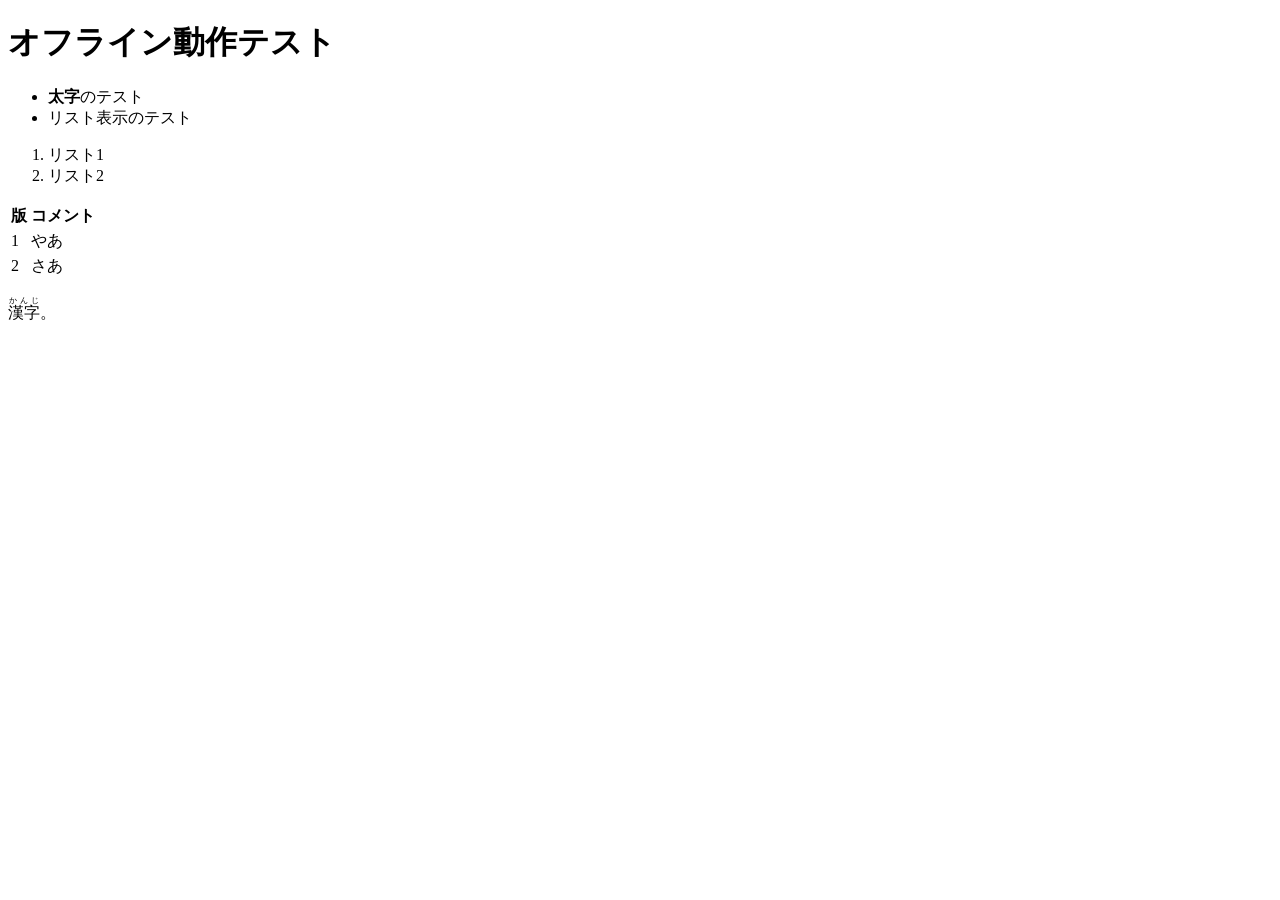
<file: docs/1/index.html>
<!DOCTYPE html>
<html lang="ja">
<head>
  <meta charset="UTF-8">
  <title>Offline Markdown Preview</title>
  <!-- ローカルに保存したファイルを相対パスで読み込む -->
  <script src="./lib/marked/15.0.2/marked.min.js"></script>

  <script>
// ルビ記法（｜親文字《ルビ》）の拡張定義例
const rubyExtension = {
  name: 'ruby',
  level: 'inline', // インライン要素として安全に処理
  start(src) { return src.indexOf('｜'); },
  tokenizer(src) {
    const rule = /^｜([^《\n]+)《([^》\n]+)》/;
    const match = rule.exec(src);
    if (match) {
      return {
        type: 'ruby',
        raw: match[0],
        text: match[1],
        ruby: match[2]
      };
    }
  },
  renderer(token) {
    return `<ruby>${token.text}<rt>${token.ruby}</rt></ruby>`;
  }
};

// パーサーに組み込む（傍点や割り注も同じ形式で並べて登録可能）
marked.use({ extensions: [rubyExtension] });
</script>
</head>
<body>
  <div id="content"></div>

  <script>
    const markdownText = `
# オフライン動作テスト
- **太字**のテスト
- リスト表示のテスト

1. リスト1
2. リスト2

版|コメント
--|--------
1|やあ
2|さあ

｜漢字《かんじ》。
    `;
    // marked.parse() でHTMLに変換して描画
    document.getElementById('content').innerHTML = marked.parse(markdownText);
  </script>
</body>
</html>
</file>
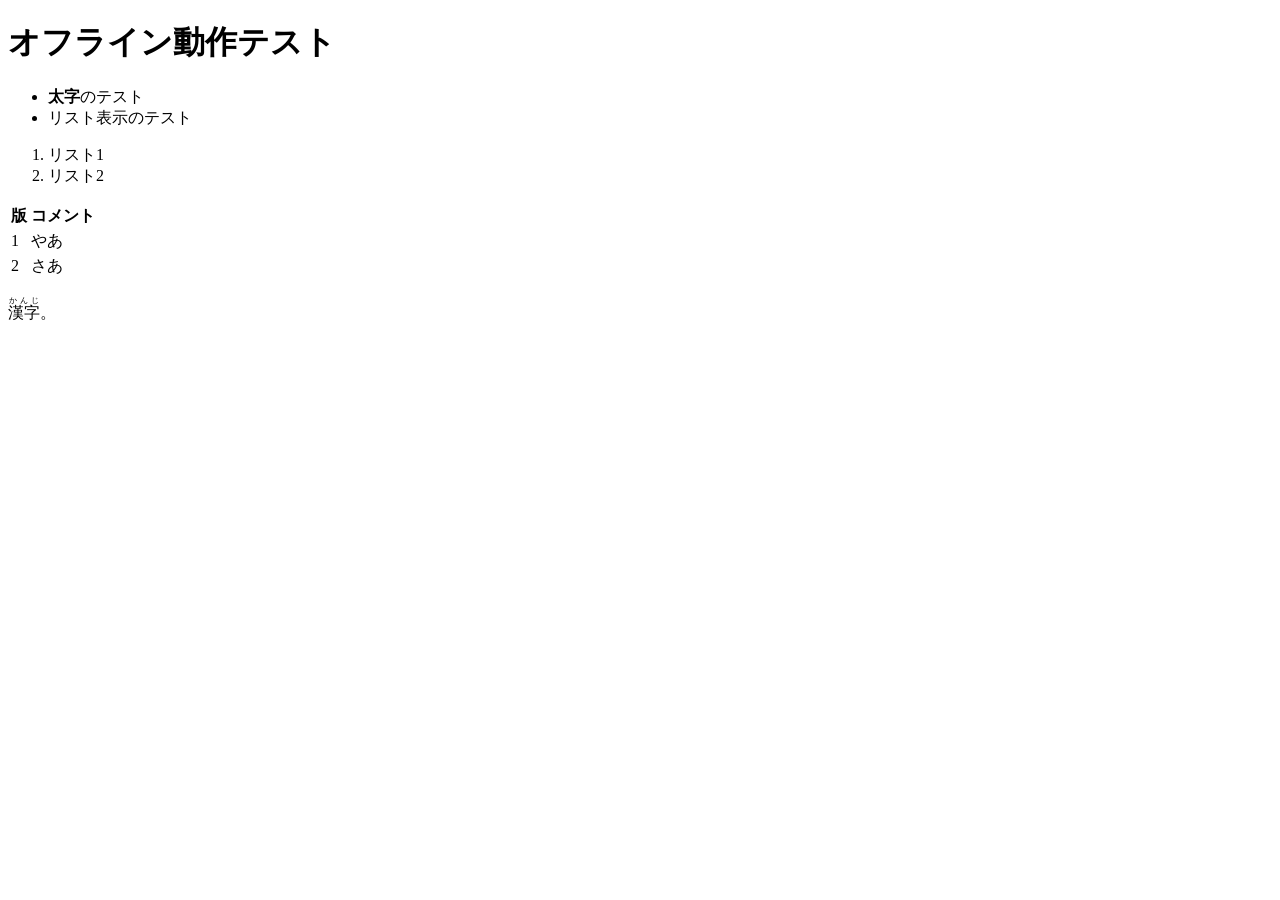
<file: docs/2/index.html>
<!DOCTYPE html>
<html lang="ja">
<head>
  <meta charset="UTF-8">
  <title>Offline Markdown Preview</title>
  <!-- ローカルに保存したファイルを相対パスで読み込む -->
  <script src="./lib/marked/15.0.2/marked.min.js"></script>
  <script src="./js/extention.js"></script>
</script>
</head>
<body>
  <div id="content"></div>
  <script>
    const markdownText = `
# オフライン動作テスト
- **太字**のテスト
- リスト表示のテスト

1. リスト1
2. リスト2

版|コメント
--|--------
1|やあ
2|さあ

｜漢字《かんじ》。
    `;
    // marked.parse() でHTMLに変換して描画
    document.getElementById('content').innerHTML = marked.parse(markdownText);
  </script>
</body>
</html>
</file>
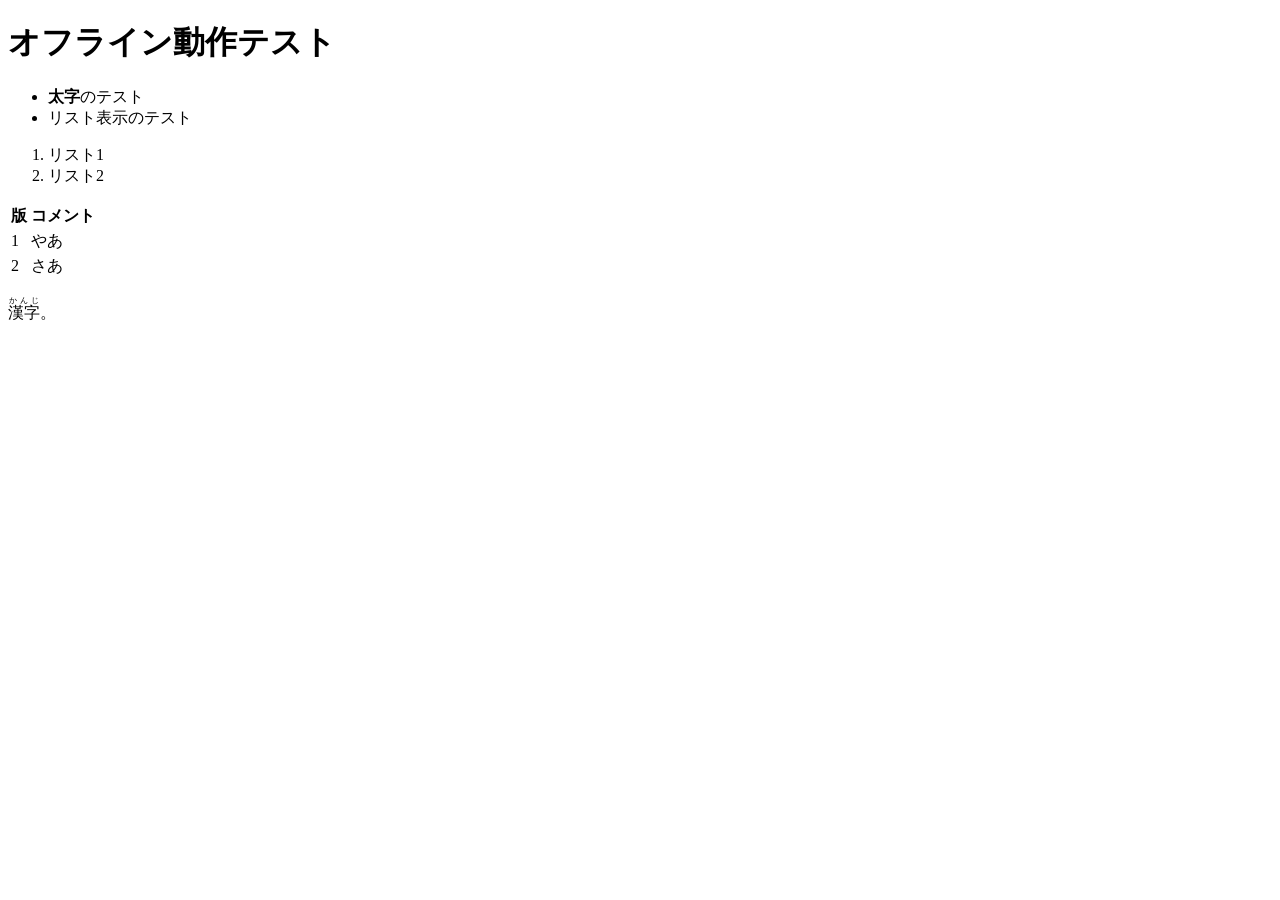
<file: docs/3/index.html>
<!DOCTYPE html>
<html lang="ja">
<head>
  <meta charset="UTF-8">
  <title>Offline Markdown Preview</title>
  <!-- ローカルに保存したファイルを相対パスで読み込む -->
  <script src="./lib/marked/15.0.2/marked.min.js"></script>
  <script src="./js/extention.js"></script>
  <script src="./js/main.js"></script>
</script>
</head>
<body>
  <div id="content"></div>
  <pre id="source" style="display:none;" data-lang="markdown">
# オフライン動作テスト

- **太字**のテスト
- リスト表示のテスト

1. リスト1
2. リスト2

版|コメント
--|--------
1|やあ
2|さあ

｜漢字《かんじ》。
  </code></pre>
</body>
</html>
</file>
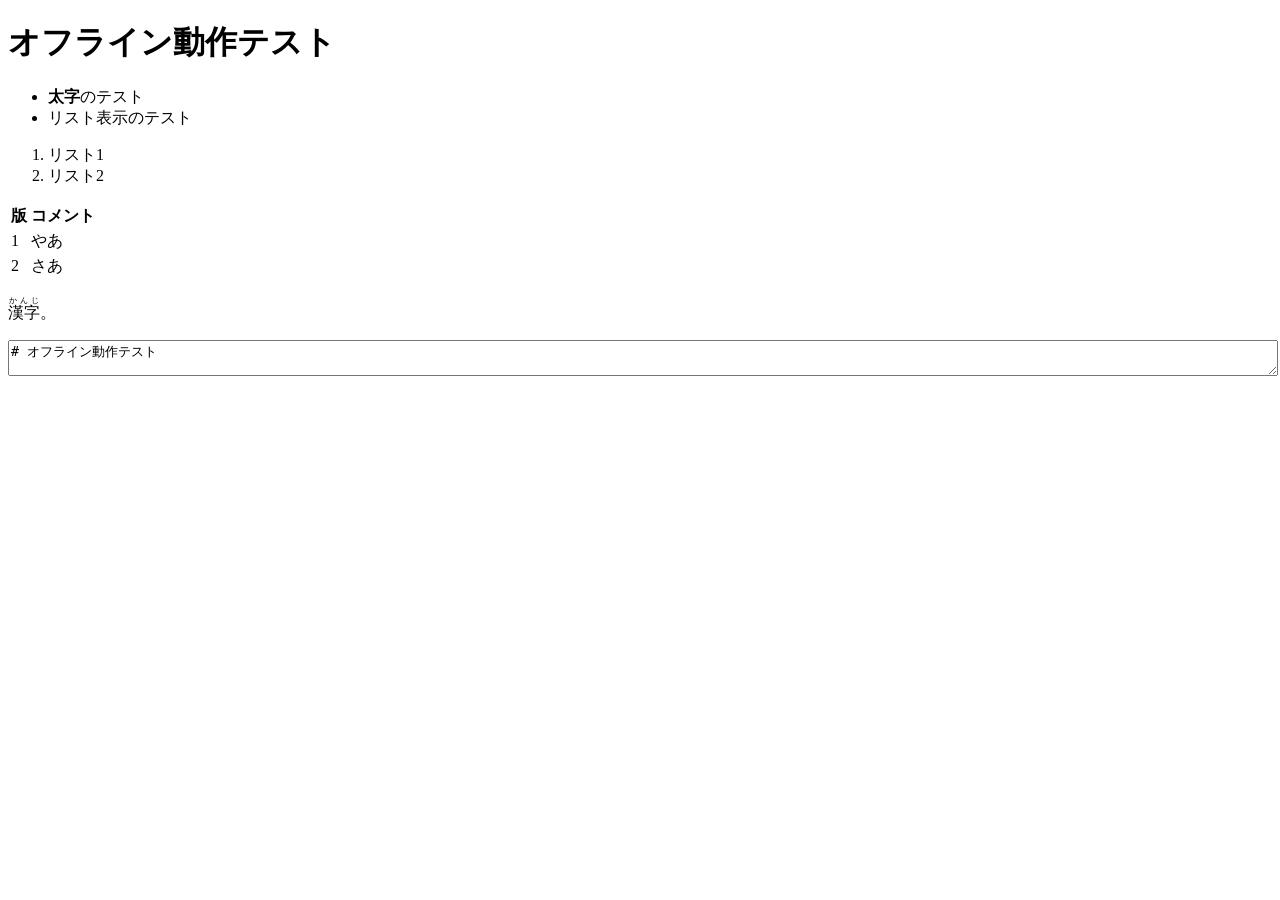
<file: docs/4/index.html>
<!DOCTYPE html>
<html lang="ja">
<head>
  <meta charset="UTF-8">
  <title>Offline Markdown Preview</title>
  <!-- ローカルに保存したファイルを相対パスで読み込む -->
  <script src="./lib/marked/15.0.2/marked.min.js"></script>
  <script src="./js/extention.js"></script>
  <script src="./js/main.js"></script>
</script>
</head>
<body>
  <div id="content"></div>
  <textarea id="source" data-lang="markdown" style="width:100%;"># オフライン動作テスト

- **太字**のテスト
- リスト表示のテスト

1. リスト1
2. リスト2

版|コメント
--|--------
1|やあ
2|さあ

｜漢字《かんじ》。
  </textarea>
</body>
</html>
</file>
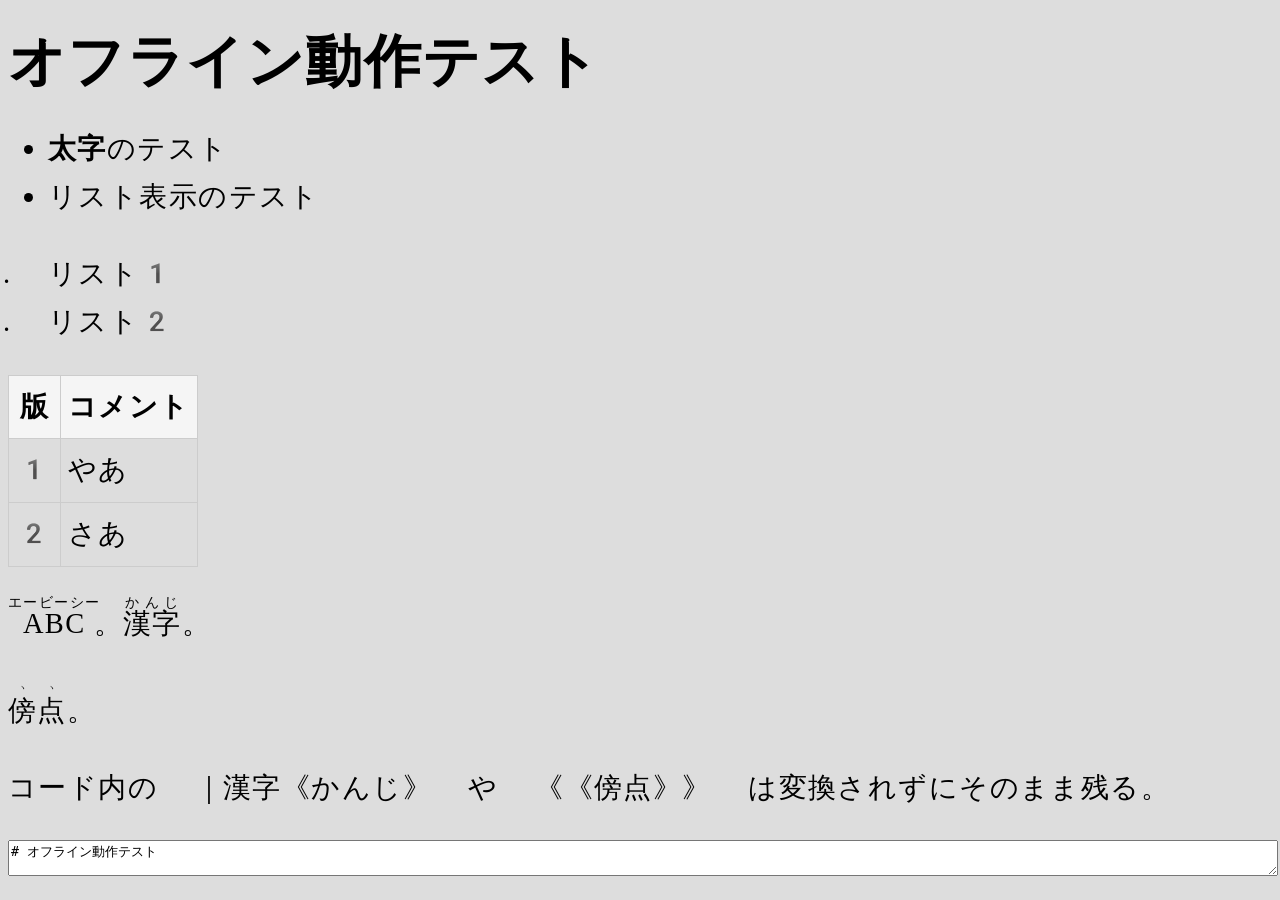
<file: docs/5/index.html>
<!DOCTYPE html>
<html lang="ja">
<head>
  <meta charset="UTF-8">
  <title>Offline Markdown Preview</title>
  <meta name="viewport" content="width=device-width, initial-scale=1">
  <link rel="stylesheet" href="css/style.css">
  <!-- ローカルに保存したファイルを相対パスで読み込む -->
  <script src="./lib/marked/15.0.2/marked.min.js"></script>
  <script src="./js/extention.js"></script>
  <script src="./js/main.js"></script>
</script>
</head>
<body>
  <div id="content"></div>
  <textarea id="source" data-lang="markdown" style="width:100%;"># オフライン動作テスト

- **太字**のテスト
- リスト表示のテスト

1. リスト1
2. リスト2

版|コメント
--|--------
1|やあ
2|さあ

｜ABC《エービーシー》。漢字《かんじ》。

《《傍点》》。

コード内の `｜漢字《かんじ》` や `《《傍点》》` は変換されずにそのまま残る。
  </textarea>
</body>
</html>
</file>
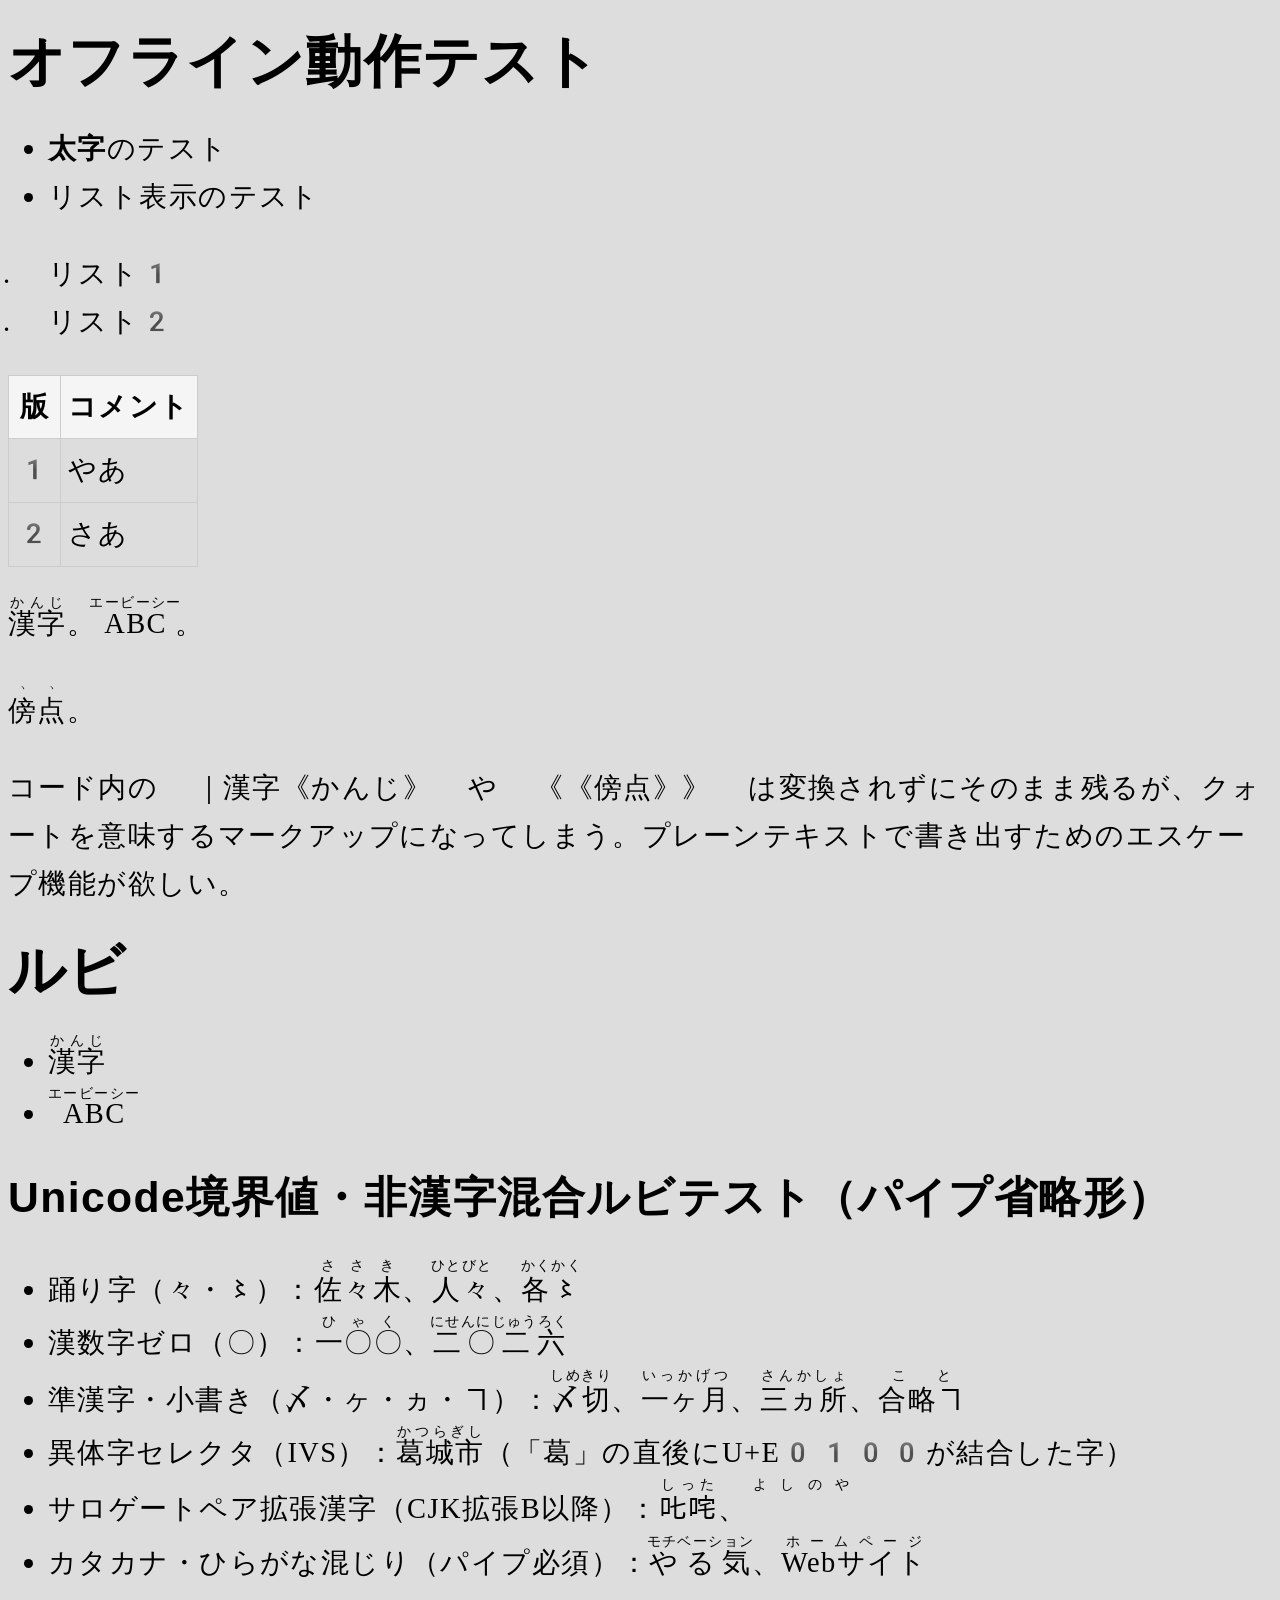
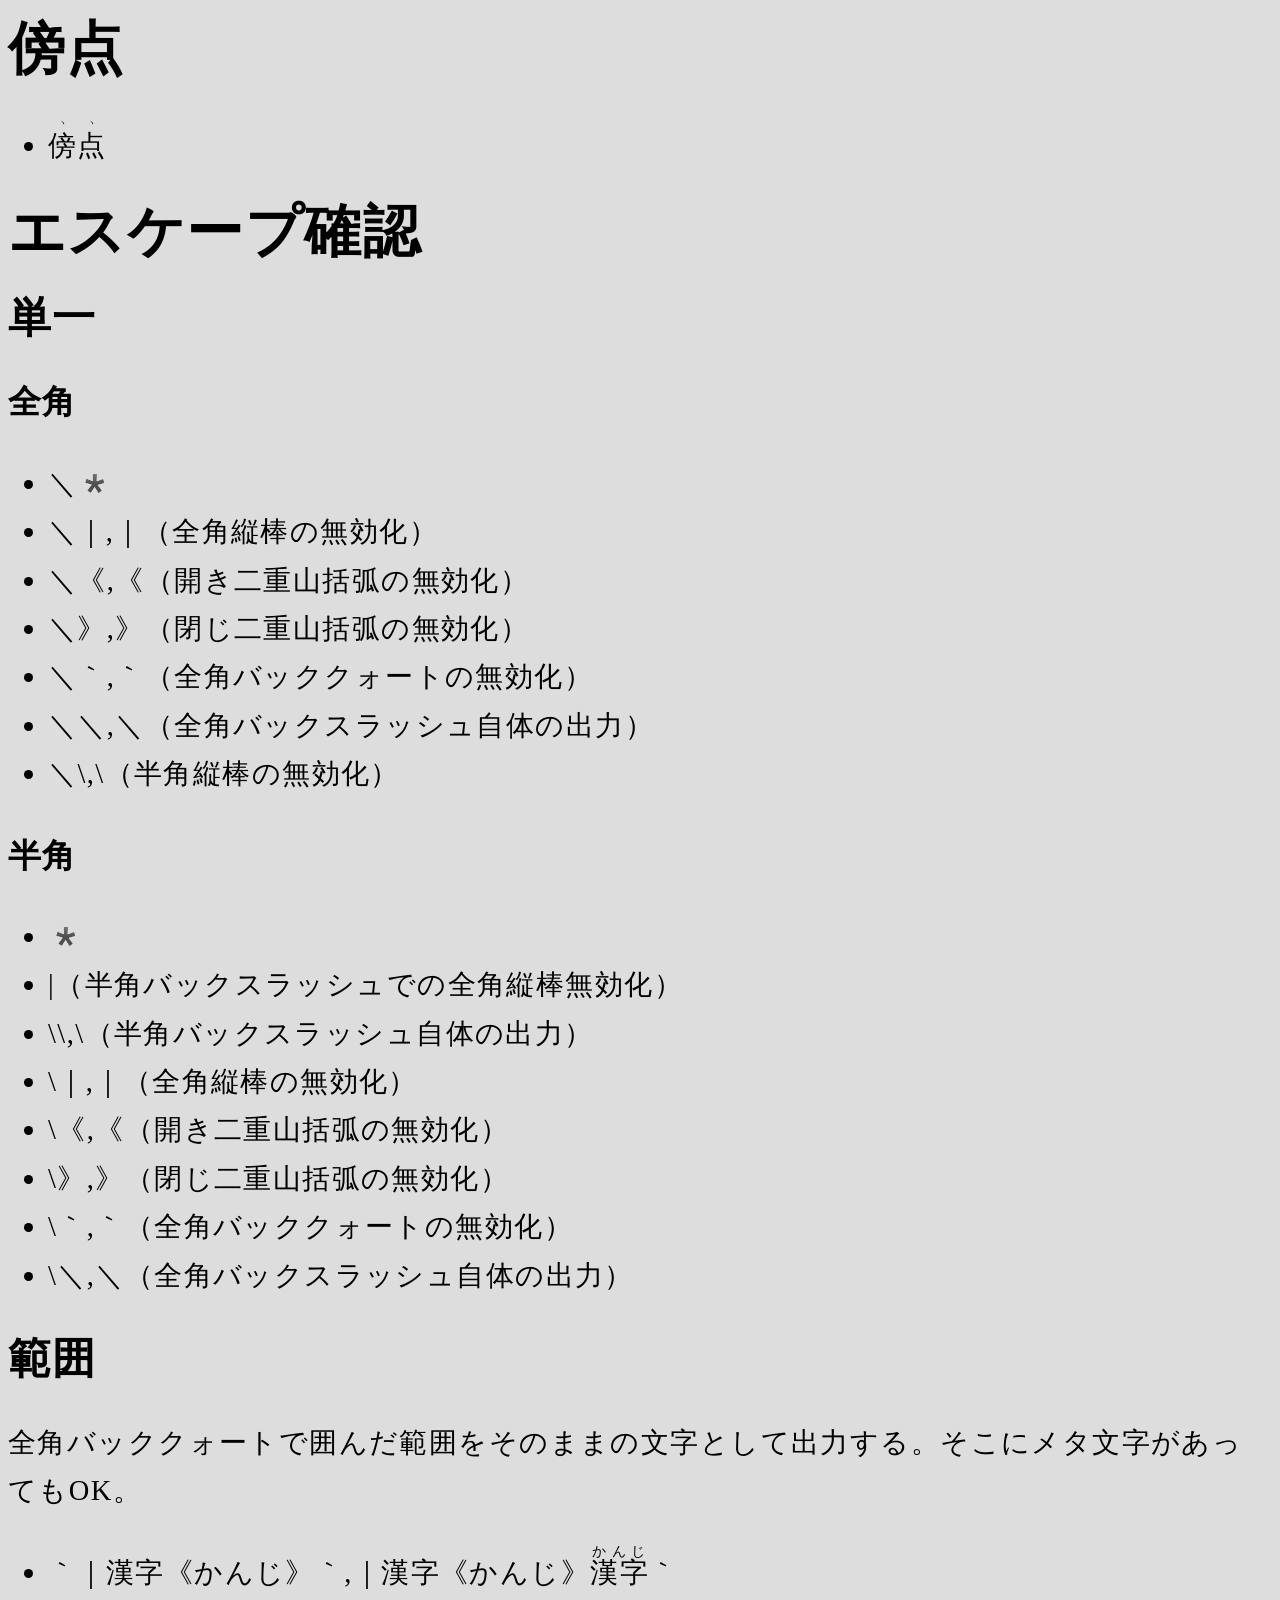
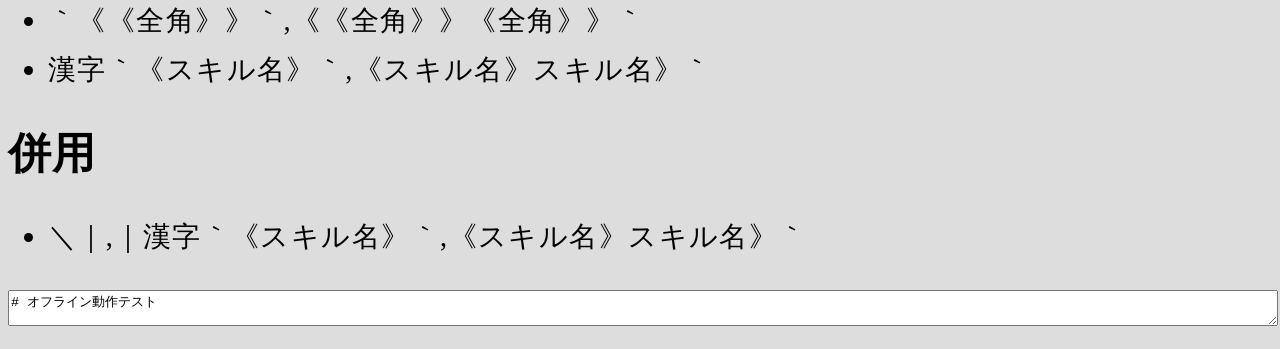
<file: docs/6/index.html>
<!DOCTYPE html>
<html lang="ja">
<head>
  <meta charset="UTF-8">
  <title>Offline Markdown Preview</title>
  <meta name="viewport" content="width=device-width, initial-scale=1">
  <link rel="stylesheet" href="css/style.css">
  <!-- ローカルに保存したファイルを相対パスで読み込む -->
  <script src="./lib/marked/15.0.2/marked.min.js"></script>
  <script src="./js/extention.js"></script>
  <script src="./js/main.js"></script>
</script>
</head>
<body>
  <div id="content"></div>
  <textarea id="source" data-lang="markdown" style="width:100%;">
# オフライン動作テスト

- **太字**のテスト
- リスト表示のテスト

1. リスト1
2. リスト2

版|コメント
--|--------
1|やあ
2|さあ

｜漢字《かんじ》。｜ABC《エービーシー》。

《《傍点》》。

コード内の `｜漢字《かんじ》` や `《《傍点》》` は変換されずにそのまま残るが、クォートを意味するマークアップになってしまう。プレーンテキストで書き出すためのエスケープ機能が欲しい。

# ルビ

* 漢字《かんじ》
* ｜ABC《エービーシー》

## Unicode境界値・非漢字混合ルビテスト（パイプ省略形）

* 踊り字（々・〻）：佐々木《ささき》、人々《ひとびと》、各〻《かくかく》
* 漢数字ゼロ（〇）：一〇〇《ひゃく》、二〇二六《にせんにじゅうろく》
* 準漢字・小書き（〆・ヶ・ヵ・ヿ）：〆切《しめきり》、一ヶ月《いっかげつ》、三ヵ所《さんかしょ》、合略ヿ《こと》
* 異体字セレクタ（IVS）：葛󠄀城市《かつらぎし》（「葛」の直後にU+E0100が結合した字）
* サロゲートペア拡張漢字（CJK拡張B以降）：𠮟咤《しった》、𠮷野家《よしのや》
* カタカナ・ひらがな混じり（パイプ必須）：｜やる気《モチベーション》、｜Webサイト《ホームページ》

# 傍点

* 《《傍点》》

# エスケープ確認

## 単一

### 全角

* ＼*
* ＼｜（全角縦棒の無効化）
* ＼《（開き二重山括弧の無効化）
* ＼》（閉じ二重山括弧の無効化）
* ＼｀（全角バッククォートの無効化）
* ＼＼（全角バックスラッシュ自体の出力）
* ＼\（半角縦棒の無効化）

### 半角

* \*
* \|（半角バックスラッシュでの全角縦棒無効化）
* \\（半角バックスラッシュ自体の出力）
* \｜（全角縦棒の無効化）
* \《（開き二重山括弧の無効化）
* \》（閉じ二重山括弧の無効化）
* \｀（全角バッククォートの無効化）
* \＼（全角バックスラッシュ自体の出力）

## 範囲

全角バッククォートで囲んだ範囲をそのままの文字として出力する。そこにメタ文字があってもOK。

* ｀｜漢字《かんじ》｀
* ｀《《全角》》｀
* 漢字｀《スキル名》｀

## 併用

* ＼｜漢字｀《スキル名》｀


  </textarea>
</body>
</html>
</file>
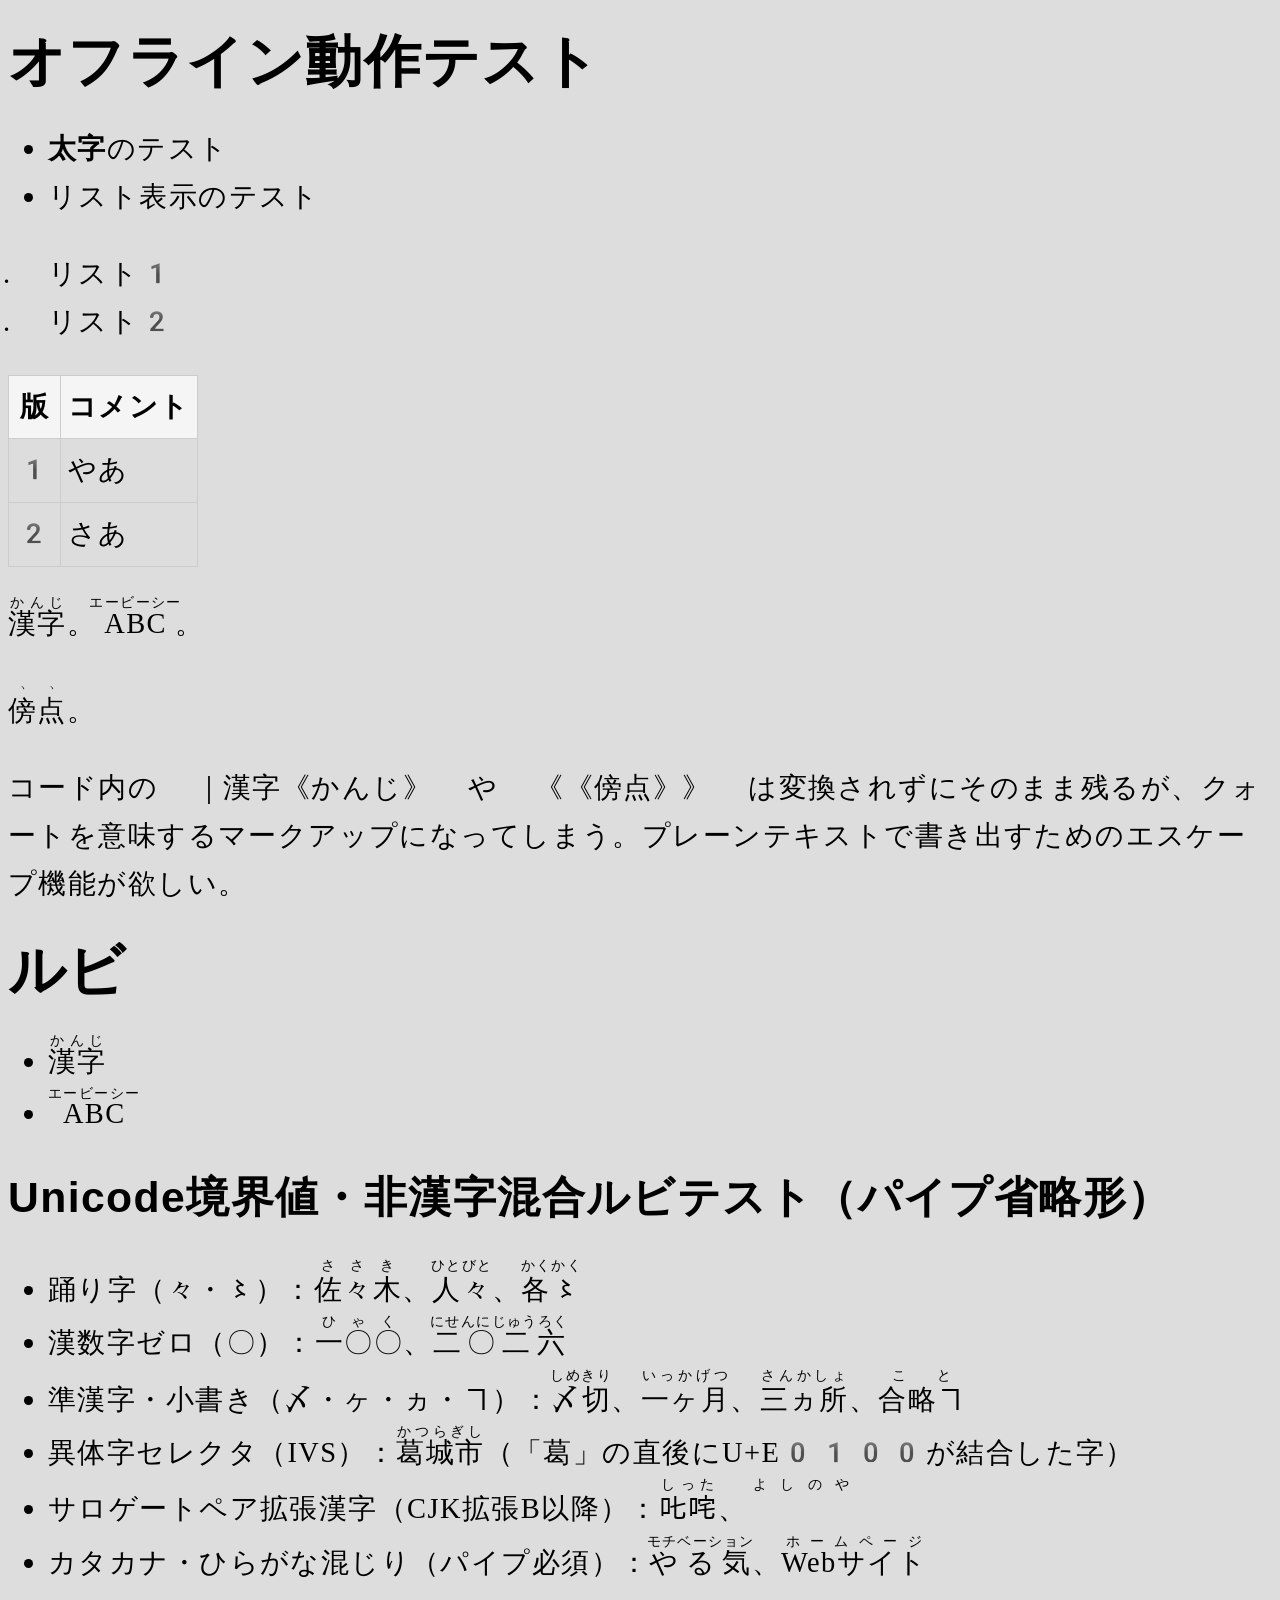
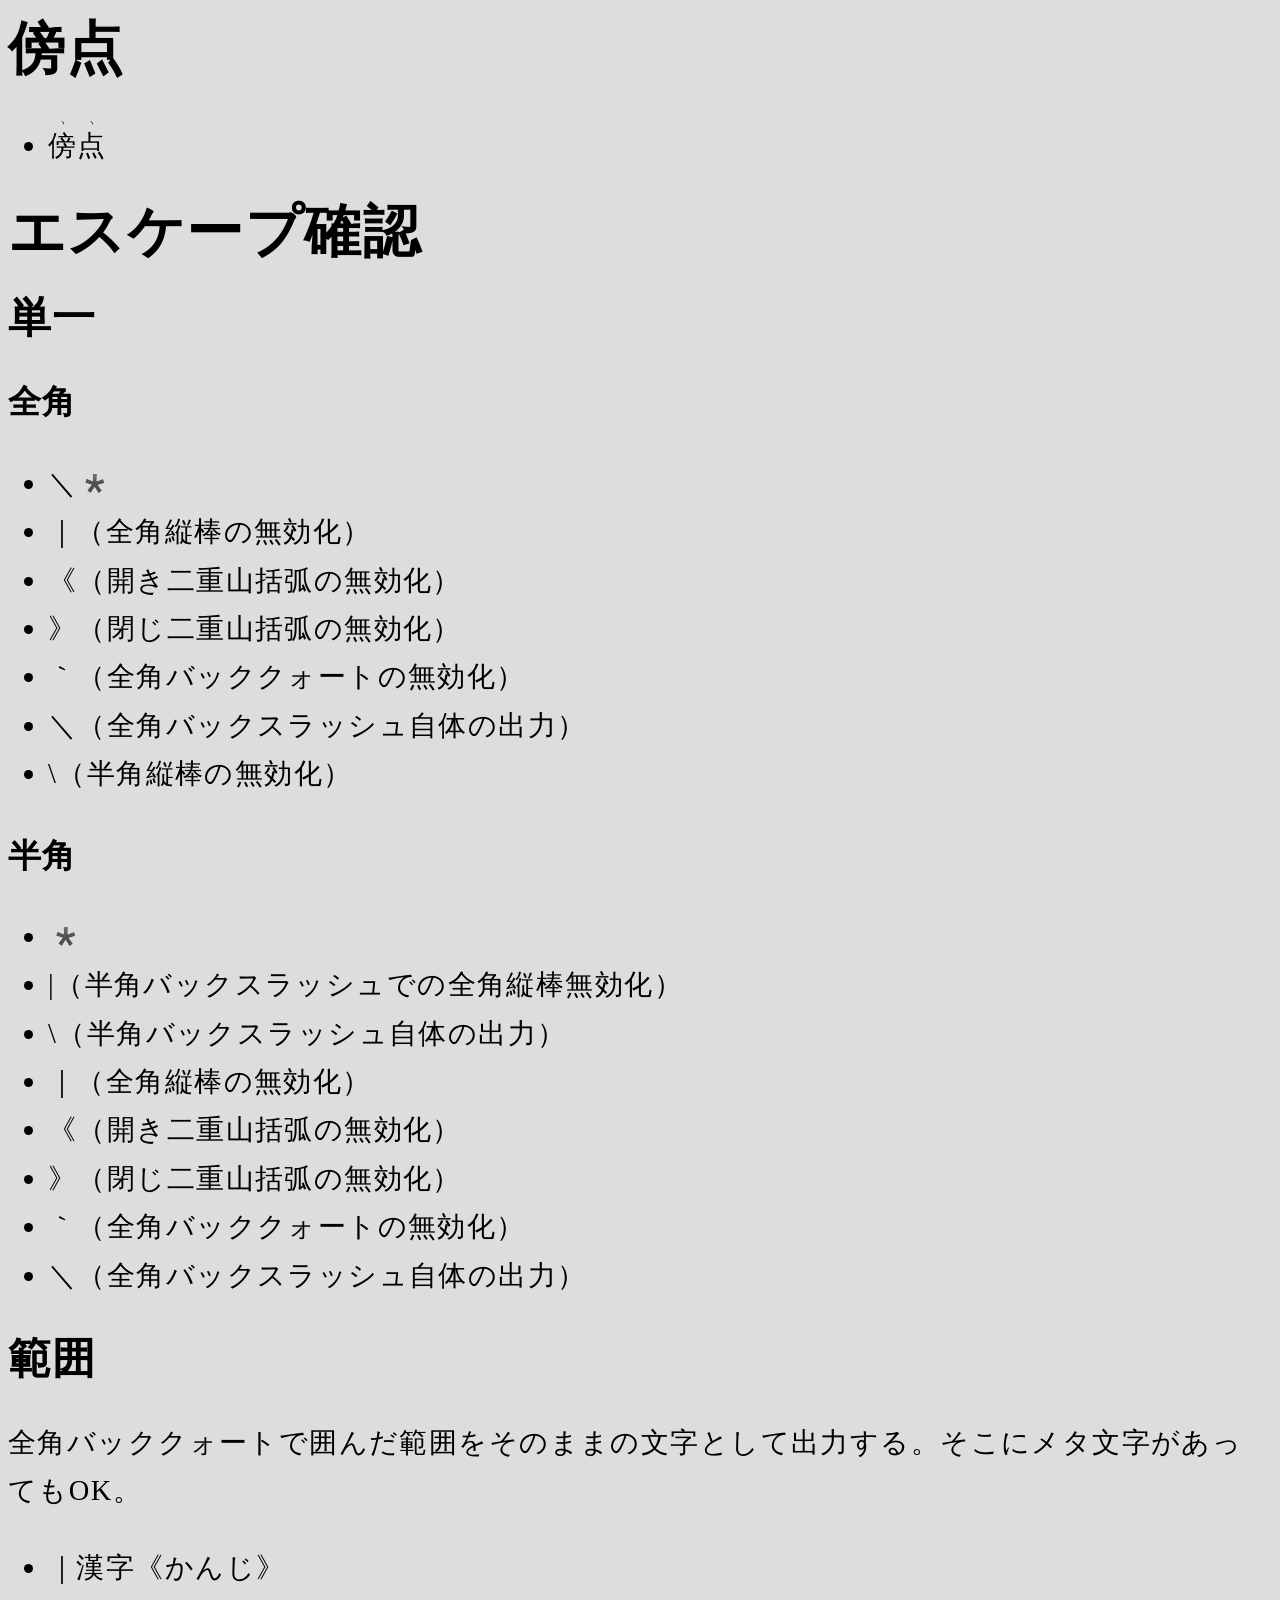
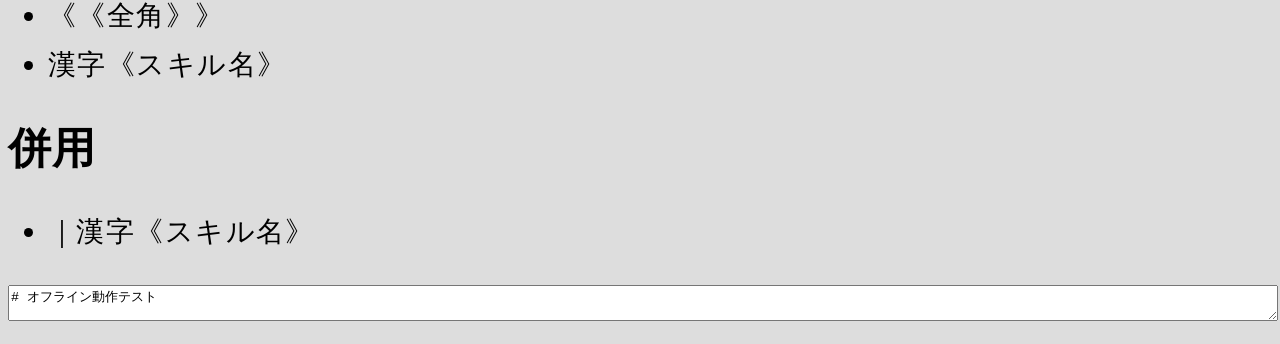
<file: docs/8/index.html>
<!DOCTYPE html>
<html lang="ja">
<head>
  <meta charset="UTF-8">
  <title>Offline Markdown Preview</title>
  <meta name="viewport" content="width=device-width, initial-scale=1">
  <link rel="stylesheet" href="css/style.css">
  <!-- ローカルに保存したファイルを相対パスで読み込む -->
  <!--<script src="./lib/marked/15.0.2/marked.min.js"></script>-->
  <script src="./lib/marked/18.2.1/umd.min.js"></script>
  <script src="./js/extention.js"></script>
  <script src="./js/main.js"></script>
</script>
</head>
<body>
  <div id="content"></div>
  <textarea id="source" data-lang="markdown" style="width:100%;">
# オフライン動作テスト

- **太字**のテスト
- リスト表示のテスト

1. リスト1
2. リスト2

版|コメント
--|--------
1|やあ
2|さあ

｜漢字《かんじ》。｜ABC《エービーシー》。

《《傍点》》。

コード内の `｜漢字《かんじ》` や `《《傍点》》` は変換されずにそのまま残るが、クォートを意味するマークアップになってしまう。プレーンテキストで書き出すためのエスケープ機能が欲しい。

# ルビ

* 漢字《かんじ》
* ｜ABC《エービーシー》

## Unicode境界値・非漢字混合ルビテスト（パイプ省略形）

* 踊り字（々・〻）：佐々木《ささき》、人々《ひとびと》、各〻《かくかく》
* 漢数字ゼロ（〇）：一〇〇《ひゃく》、二〇二六《にせんにじゅうろく》
* 準漢字・小書き（〆・ヶ・ヵ・ヿ）：〆切《しめきり》、一ヶ月《いっかげつ》、三ヵ所《さんかしょ》、合略ヿ《こと》
* 異体字セレクタ（IVS）：葛󠄀城市《かつらぎし》（「葛」の直後にU+E0100が結合した字）
* サロゲートペア拡張漢字（CJK拡張B以降）：𠮟咤《しった》、𠮷野家《よしのや》
* カタカナ・ひらがな混じり（パイプ必須）：｜やる気《モチベーション》、｜Webサイト《ホームページ》

# 傍点

* 《《傍点》》

# エスケープ確認

## 単一

### 全角

* ＼*
* ＼｜（全角縦棒の無効化）
* ＼《（開き二重山括弧の無効化）
* ＼》（閉じ二重山括弧の無効化）
* ＼｀（全角バッククォートの無効化）
* ＼＼（全角バックスラッシュ自体の出力）
* ＼\（半角縦棒の無効化）

### 半角

* \*
* \|（半角バックスラッシュでの全角縦棒無効化）
* \\（半角バックスラッシュ自体の出力）
* \｜（全角縦棒の無効化）
* \《（開き二重山括弧の無効化）
* \》（閉じ二重山括弧の無効化）
* \｀（全角バッククォートの無効化）
* \＼（全角バックスラッシュ自体の出力）

## 範囲

全角バッククォートで囲んだ範囲をそのままの文字として出力する。そこにメタ文字があってもOK。

* ｀｜漢字《かんじ》｀
* ｀《《全角》》｀
* 漢字｀《スキル名》｀

## 併用

* ＼｜漢字｀《スキル名》｀


  </textarea>
</body>
</html>
</file>
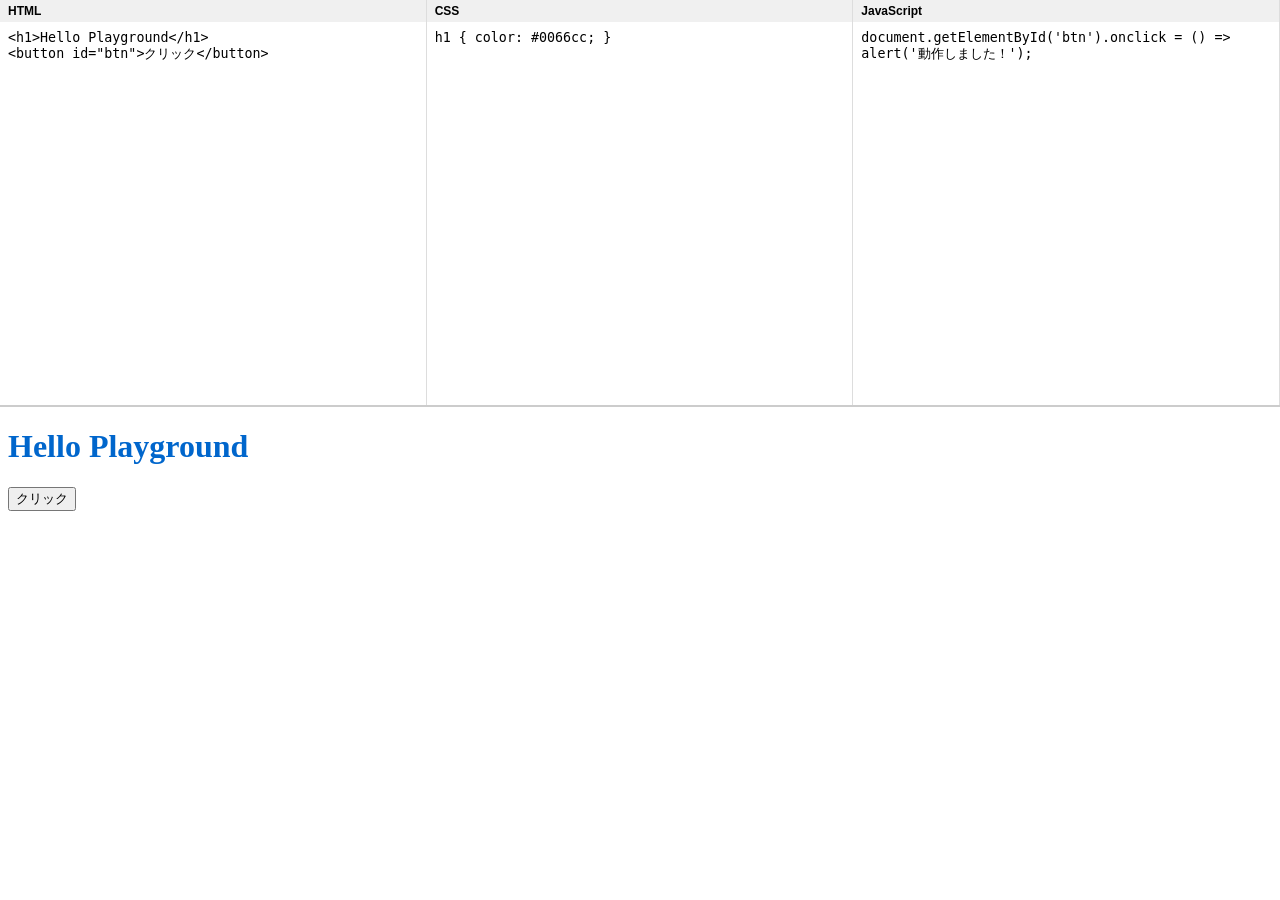
<file: memo/playground/index.html>
<!DOCTYPE html>
<html lang="ja">
<head>
<meta charset="UTF-8">
<title>Offline & Online Playground</title>
<style>
  body { display: flex; flex-direction: column; height: 100vh; margin: 0; font-family: sans-serif; }
  .editors { display: flex; height: 45%; border-bottom: 2px solid #ccc; }
  .editor-box { flex: 1; display: flex; flex-direction: column; border-right: 1px solid #ddd; }
  .editor-box label { background: #f0f0f0; padding: 4px 8px; font-size: 12px; font-weight: bold; }
  textarea { flex: 1; border: none; padding: 8px; font-family: monospace; resize: none; outline: none; }
  iframe { flex: 1; border: none; width: 100%; }
</style>
</head>
<body>

<div class="editors">
  <div class="editor-box">
    <label>HTML</label>
    <textarea id="html-code"><h1>Hello Playground</h1>
<button id="btn">クリック</button></textarea>
  </div>
  <div class="editor-box">
    <label>CSS</label>
    <textarea id="css-code">h1 { color: #0066cc; }</textarea>
  </div>
  <div class="editor-box">
    <label>JavaScript</label>
    <textarea id="js-code">document.getElementById('btn').onclick = () => alert('動作しました！');</textarea>
  </div>
</div>

<!-- sandbox="allow-scripts" で親ページを保護しつつJSを実行 -->
<iframe id="preview" sandbox="allow-scripts"></iframe>

<script>
  const htmlInput = document.getElementById('html-code');
  const cssInput = document.getElementById('css-code');
  const jsInput = document.getElementById('js-code');
  const preview = document.getElementById('preview');

  function updatePreview() {
    const source = `
      <!DOCTYPE html>
      <html>
      <head><style>${cssInput.value}</style></head>
      <body>
        ${htmlInput.value}
        <script>${jsInput.value}<\/script>
      </body>
      </html>
    `;
    preview.srcdoc = source;
  }

  // 入力のたびにリアルタイム更新（負荷軽減のため300msのデバウンス処理）
  let timer;
  [htmlInput, cssInput, jsInput].forEach(el => {
    el.addEventListener('input', () => {
      clearTimeout(timer);
      timer = setTimeout(updatePreview, 300);
    });
  });

  // 初回描画
  updatePreview();
</script>

</body>
</html>
</file>
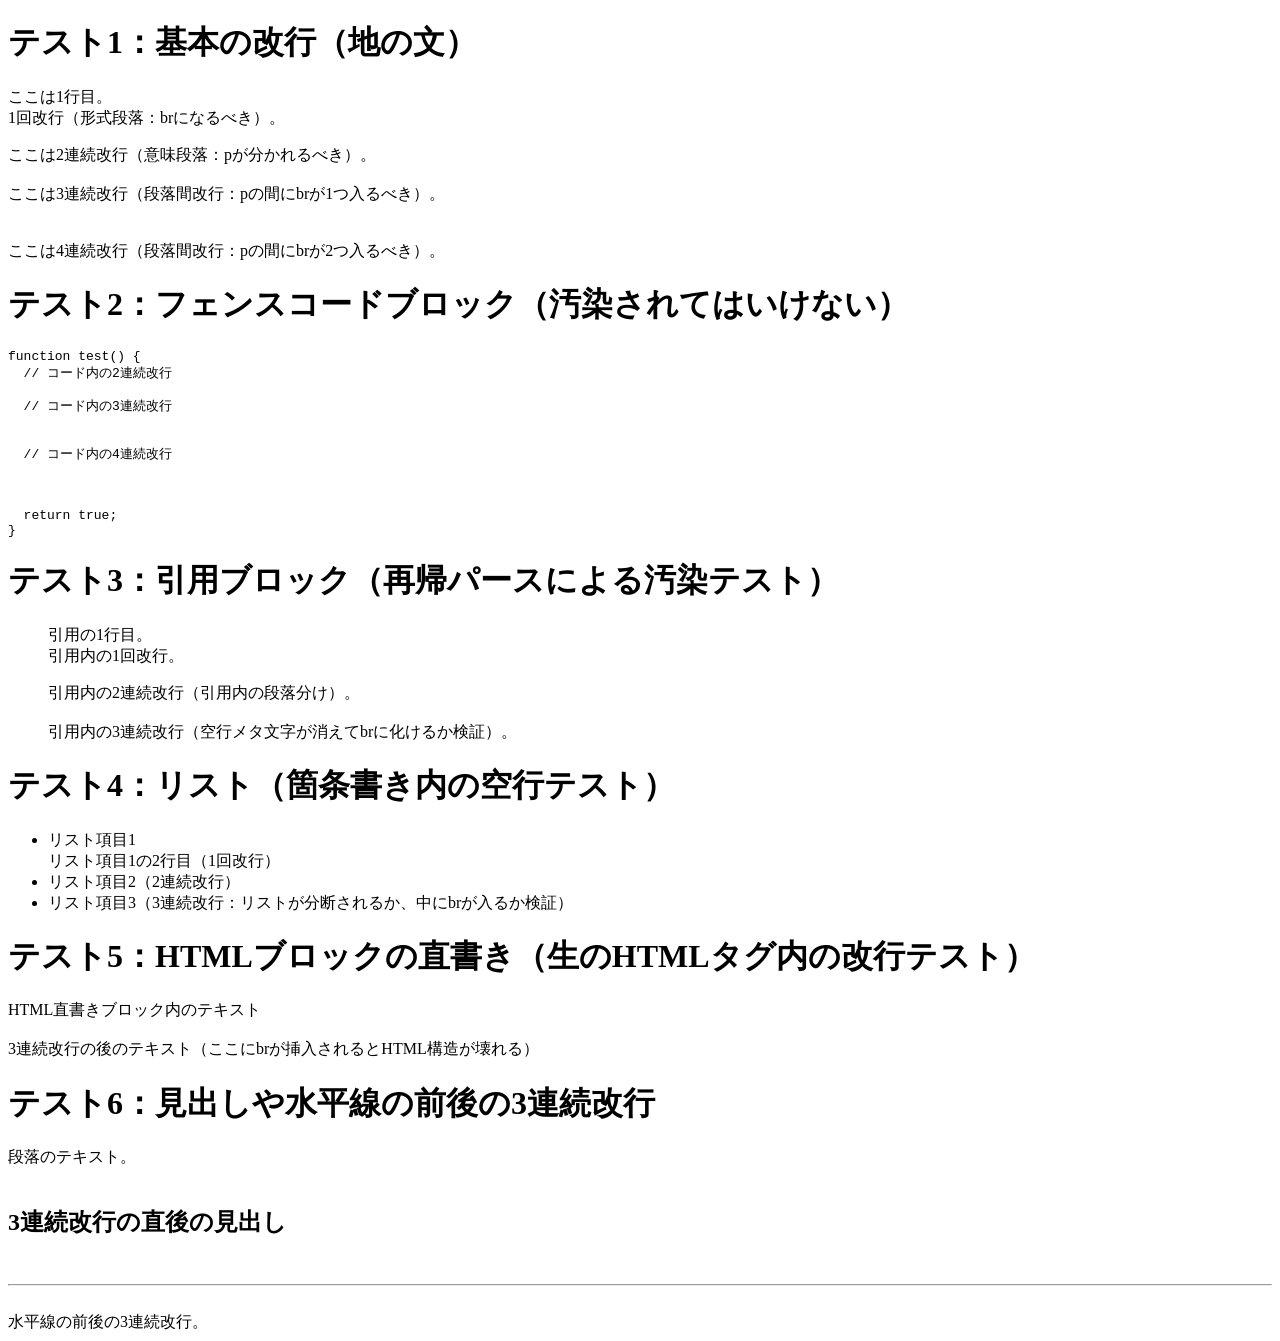
<file: memo/ja/br-0.html>
<!DOCTYPE html>
<html lang="ja">
<head>
  <meta charset="UTF-8">
  <title>日本語Markdownパーサ（修正版）</title>
  <!--<script src="./marked.min.js"></script>-->
  <script src="./marked.umd.min.js"></script>

  <style>
    /* ブラウザ標準と同じく上下1emの余白（マージン相殺により段落間は1行分になる） */
    /*
    body { font-family: sans-serif; line-height: 1.8; padding: 20px; }
    p { margin: 1em 0; }
    */

    p { margin: 0; }
    p + p { margin-top: 1em; }
  </style>
</head>
<body>

  <div id="output"></div>

  <script>
    // カスタム拡張：地の文（トップレベル）の3連続改行のみを処理する
    const multiNewlineExtension = {
      name: 'multiNewline',
      level: 'block',
      start(src) {
        // テキストの先頭、または改行直後の位置を探す
        const match = src.match(/(?:\r\n|\n){3,}/);
        return match ? match.index : undefined;
      },
      tokenizer(src, tokens) {
        // 1. 解析中の現在位置の先頭が、3連続以上の改行(\r\n または \n)であるか確認
        // ※コードブロックの解析中は、marked.jsの標準fencesルールが開始の```から終了の```までを
        //   丸ごと1つのトークンとして切り出すため、このtokenizerにブロック内部が渡されることはない。
        const rule = /^((?:\r\n|\n){3,})/;
        const match = rule.exec(src);
        
        if (match) {
          // マッチした文字列から、実際の「改行の回数」を正確にカウントする
          const newlineCount = (match[1].match(/\r\n|\n/g) || []).length;
          
          return {
            type: 'multiNewline',
            raw: match[0],
            brCount: newlineCount - 2
          };
        }
      },
      renderer(token) {
        return '<br>'.repeat(token.brCount) + '\n';
      }
    };

    marked.use({
      breaks: true,
      extensions: [multiNewlineExtension]
    });

    // テストデータ（コードブロック内の3連続改行と、地の文の3連続改行を混在させる）
    const sampleMarkdown = `
# テスト1：基本の改行（地の文）
ここは1行目。
1回改行（形式段落：brになるべき）。

ここは2連続改行（意味段落：pが分かれるべき）。


ここは3連続改行（段落間改行：pの間にbrが1つ入るべき）。



ここは4連続改行（段落間改行：pの間にbrが2つ入るべき）。

# テスト2：フェンスコードブロック（汚染されてはいけない）
\`\`\`javascript
function test() {
  // コード内の2連続改行

  // コード内の3連続改行


  // コード内の4連続改行



  return true;
}
\`\`\`

# テスト3：引用ブロック（再帰パースによる汚染テスト）
> 引用の1行目。
> 引用内の1回改行。
>
> 引用内の2連続改行（引用内の段落分け）。
>
>
> 引用内の3連続改行（空行メタ文字が消えてbrに化けるか検証）。

# テスト4：リスト（箇条書き内の空行テスト）
* リスト項目1
  リスト項目1の2行目（1回改行）

* リスト項目2（2連続改行）


* リスト項目3（3連続改行：リストが分断されるか、中にbrが入るか検証）

# テスト5：HTMLブロックの直書き（生のHTMLタグ内の改行テスト）
<div class="custom-box">
  <p>HTML直書きブロック内のテキスト</p>


  <p>3連続改行の後のテキスト（ここにbrが挿入されるとHTML構造が壊れる）</p>
</div>

# テスト6：見出しや水平線の前後の3連続改行
段落のテキスト。


## 3連続改行の直後の見出し


---


水平線の前後の3連続改行。

`;

    document.getElementById('output').innerHTML = marked.parse(sampleMarkdown);
  </script>
</body>
</html>
</file>
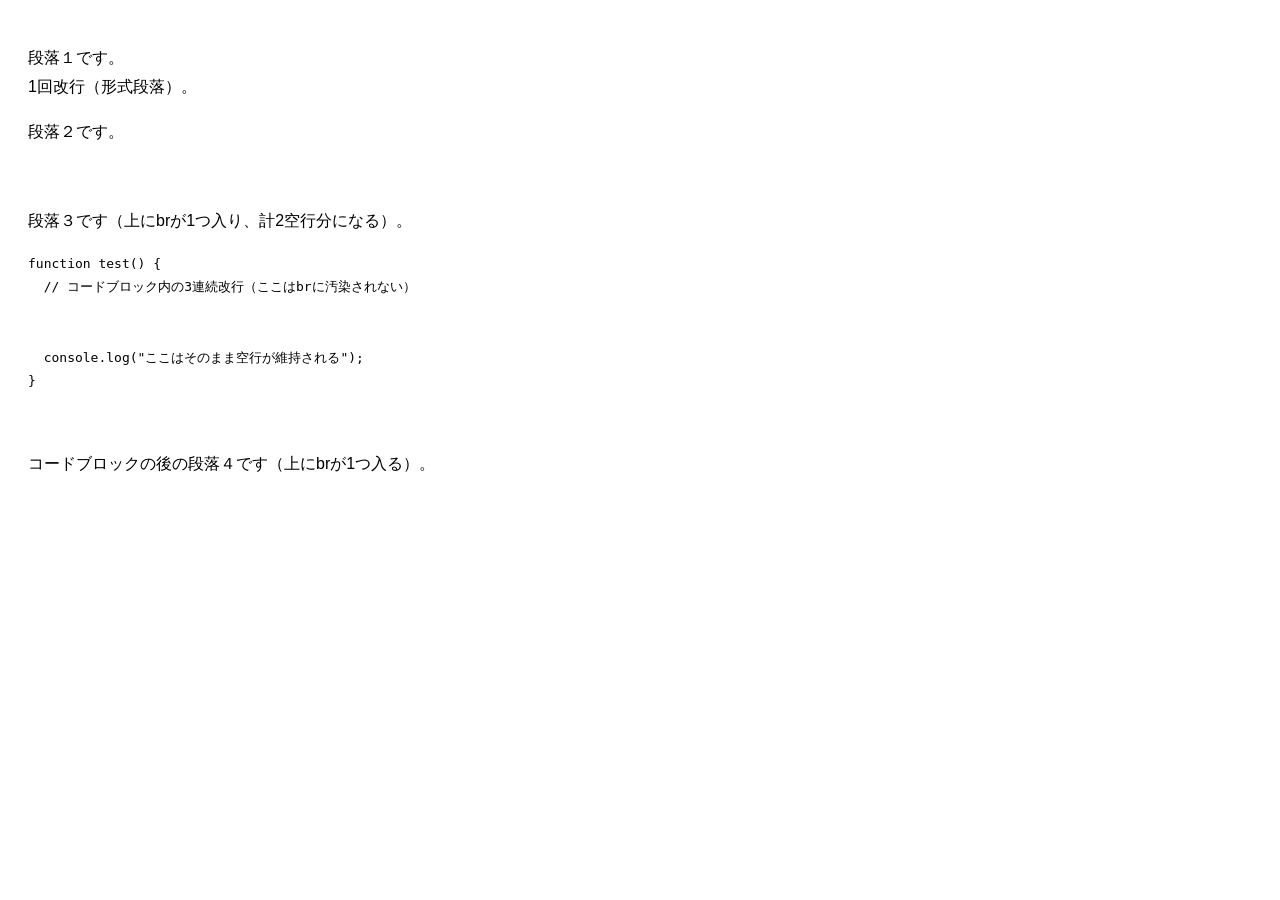
<file: memo/ja/br.html>
<!DOCTYPE html>
<html lang="ja">
<head>
  <meta charset="UTF-8">
  <title>日本語Markdownパーサ（修正版）</title>
  <!--<script src="./marked.min.js"></script>-->
  <script src="./marked.umd.min.js"></script>

  <style>
    /* ブラウザ標準と同じく上下1emの余白（マージン相殺により段落間は1行分になる） */
    body { font-family: sans-serif; line-height: 1.8; padding: 20px; }
    p { margin: 1em 0; }
    /*
    */
  </style>
</head>
<body>

  <div id="output"></div>

  <script>
    // カスタム拡張：地の文（トップレベル）の3連続改行のみを処理する
    const multiNewlineExtension = {
      name: 'multiNewline',
      level: 'block',
      start(src) {
        // テキストの先頭、または改行直後の位置を探す
        const match = src.match(/(?:\r\n|\n){3,}/);
        return match ? match.index : undefined;
      },
      tokenizer(src, tokens) {
        // 1. 解析中の現在位置の先頭が、3連続以上の改行(\r\n または \n)であるか確認
        // ※コードブロックの解析中は、marked.jsの標準fencesルールが開始の```から終了の```までを
        //   丸ごと1つのトークンとして切り出すため、このtokenizerにブロック内部が渡されることはない。
        const rule = /^((?:\r\n|\n){3,})/;
        const match = rule.exec(src);
        
        if (match) {
          // マッチした文字列から、実際の「改行の回数」を正確にカウントする
          const newlineCount = (match[1].match(/\r\n|\n/g) || []).length;
          
          return {
            type: 'multiNewline',
            raw: match[0],
            brCount: newlineCount - 2
          };
        }
      },
      renderer(token) {
        return '<br>'.repeat(token.brCount) + '\n';
      }
    };

    marked.use({
      breaks: true,
      extensions: [multiNewlineExtension]
    });

    // テストデータ（コードブロック内の3連続改行と、地の文の3連続改行を混在させる）
    const sampleMarkdown = `段落１です。
1回改行（形式段落）。

段落２です。


段落３です（上にbrが1つ入り、計2空行分になる）。

\`\`\`javascript
function test() {
  // コードブロック内の3連続改行（ここはbrに汚染されない）


  console.log("ここはそのまま空行が維持される");
}
\`\`\`


コードブロックの後の段落４です（上にbrが1つ入る）。`;

    document.getElementById('output').innerHTML = marked.parse(sampleMarkdown);
  </script>
</body>
</html>
</file>
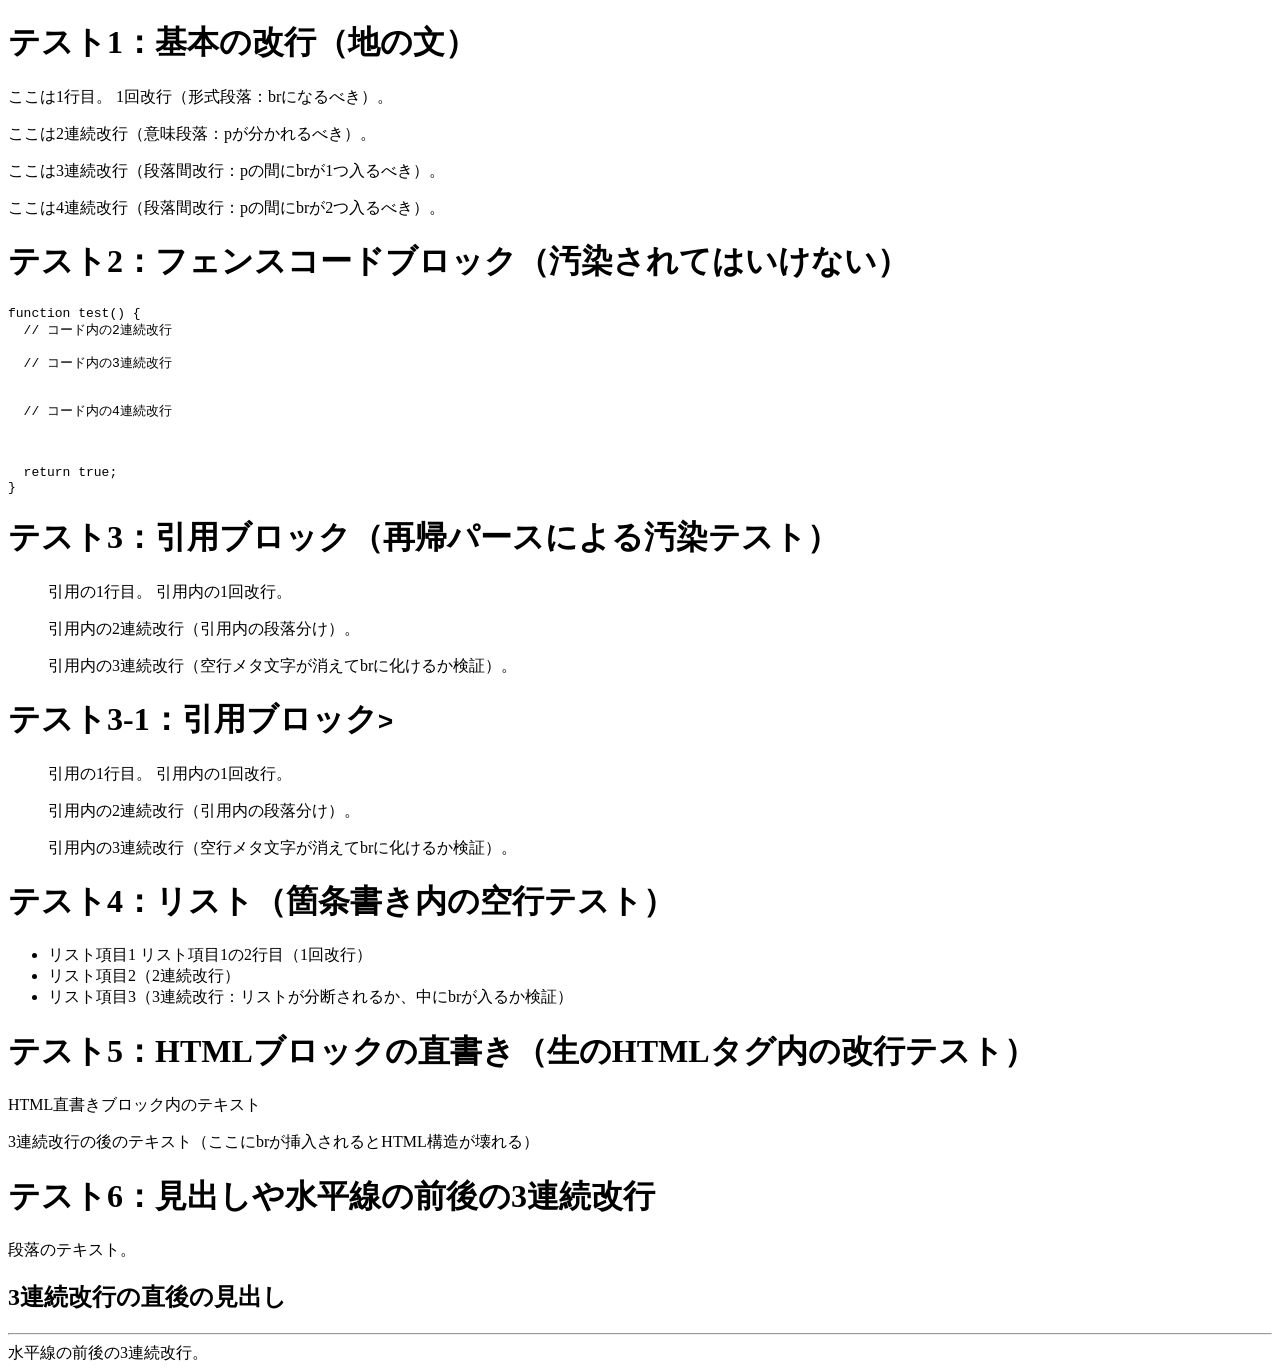
<file: memo/ja/pure.html>
<!DOCTYPE html>
<html lang="ja">
<head>
  <meta charset="UTF-8">
  <title>日本語Markdownパーサ（修正版）</title>
  <!--<script src="./marked.min.js"></script>-->
  <script src="./marked.umd.min.js"></script>

  <style>
    /* ブラウザ標準と同じく上下1emの余白（マージン相殺により段落間は1行分になる） */
    /*
    body { font-family: sans-serif; line-height: 1.8; padding: 20px; }
    p { margin: 1em 0; }
    */

    p { margin: 0; }
    p + p { margin-top: 1em; }
  </style>
</head>
<body>

  <div id="output"></div>

  <script>
  /*
    // カスタム拡張：地の文（トップレベル）の3連続改行のみを処理する
    const multiNewlineExtension = {
      name: 'multiNewline',
      level: 'block',
      start(src) {
        // テキストの先頭、または改行直後の位置を探す
        const match = src.match(/(?:\r\n|\n){3,}/);
        return match ? match.index : undefined;
      },
      tokenizer(src, tokens) {
        // 1. 解析中の現在位置の先頭が、3連続以上の改行(\r\n または \n)であるか確認
        // ※コードブロックの解析中は、marked.jsの標準fencesルールが開始の```から終了の```までを
        //   丸ごと1つのトークンとして切り出すため、このtokenizerにブロック内部が渡されることはない。
        const rule = /^((?:\r\n|\n){3,})/;
        const match = rule.exec(src);
        
        if (match) {
          // マッチした文字列から、実際の「改行の回数」を正確にカウントする
          const newlineCount = (match[1].match(/\r\n|\n/g) || []).length;
          
          return {
            type: 'multiNewline',
            raw: match[0],
            brCount: newlineCount - 2
          };
        }
      },
      renderer(token) {
        return '<br>'.repeat(token.brCount) + '\n';
      }
    };

    marked.use({
      breaks: true,
      extensions: [multiNewlineExtension]
    });
    */
    // テストデータ（コードブロック内の3連続改行と、地の文の3連続改行を混在させる）
    const sampleMarkdown = `
# テスト1：基本の改行（地の文）
ここは1行目。
1回改行（形式段落：brになるべき）。

ここは2連続改行（意味段落：pが分かれるべき）。


ここは3連続改行（段落間改行：pの間にbrが1つ入るべき）。



ここは4連続改行（段落間改行：pの間にbrが2つ入るべき）。

# テスト2：フェンスコードブロック（汚染されてはいけない）
\`\`\`javascript
function test() {
  // コード内の2連続改行

  // コード内の3連続改行


  // コード内の4連続改行



  return true;
}
\`\`\`

# テスト3：引用ブロック（再帰パースによる汚染テスト）
> 引用の1行目。
> 引用内の1回改行。
>
> 引用内の2連続改行（引用内の段落分け）。
>
>
> 引用内の3連続改行（空行メタ文字が消えてbrに化けるか検証）。


# テスト3-1：引用ブロック\`> \`

> 引用の1行目。
> 引用内の1回改行。
> 
> 引用内の2連続改行（引用内の段落分け）。
> 
> 
> 引用内の3連続改行（空行メタ文字が消えてbrに化けるか検証）。



# テスト4：リスト（箇条書き内の空行テスト）
* リスト項目1
  リスト項目1の2行目（1回改行）

* リスト項目2（2連続改行）


* リスト項目3（3連続改行：リストが分断されるか、中にbrが入るか検証）

# テスト5：HTMLブロックの直書き（生のHTMLタグ内の改行テスト）
<div class="custom-box">
  <p>HTML直書きブロック内のテキスト</p>


  <p>3連続改行の後のテキスト（ここにbrが挿入されるとHTML構造が壊れる）</p>
</div>

# テスト6：見出しや水平線の前後の3連続改行
段落のテキスト。


## 3連続改行の直後の見出し


---


水平線の前後の3連続改行。

`;

    document.getElementById('output').innerHTML = marked.parse(sampleMarkdown);
  </script>
</body>
</html>
</file>
<file: docs/5/css/style.css>
@charset "utf-8";
/*
* {
    padding: 0;
    margin: 0;
}
body {
    --line-of-chars:40;
    font-size: calc(100vw / (var(--line-of-chars)));
}
*/
:root {
    --em-style: filled sesame;
    --em-color: black;
}
img.icon {
    width: 1em;
    height: 1em;
}
footer {
    text-align:center;
}
body {
    font-size:max(16px, calc(100vw / 45));
    line-height:1.7em;
    letter-spacing:0.05em;
    color:#000;
    background-color:#ddd;
    font-family: 'Noto Serif JP', 'Source Han Serif JP', 'Noto Color Emoji', serif; 
}
h1,h2,h3,h4,h5,h6,th,label,caption,legend,code { font-family: 'Noto Sans JP', 'Source Han Sans JP', 'Noto Color Emoji', sans-serif; }
em {
    font-style: normal;
    text-emphasis: var(--em-style) var(--em-color);
    -webkit-text-emphasis: var(--em-style) var(--em-color);
}

/* テーブルの枠線と余白 */
table {
    border-collapse: collapse;
}
th, td {
    border: 1px solid #ccc;
    padding: 0.25em 0.25em;
}
th {
    background-color: #f5f5f5;
}
</file>
<file: docs/6/css/style.css>
@charset "utf-8";
/*
* {
    padding: 0;
    margin: 0;
}
body {
    --line-of-chars:40;
    font-size: calc(100vw / (var(--line-of-chars)));
}
*/
:root {
    --em-style: filled sesame;
    --em-color: black;
}
img.icon {
    width: 1em;
    height: 1em;
}
footer {
    text-align:center;
}
body {
    font-size:max(16px, calc(100vw / 45));
    line-height:1.7em;
    letter-spacing:0.05em;
    color:#000;
    background-color:#ddd;
    font-family: 'Noto Serif JP', 'Source Han Serif JP', 'Noto Color Emoji', serif; 
}
h1,h2,h3,h4,h5,h6,th,label,caption,legend,code { font-family: 'Noto Sans JP', 'Source Han Sans JP', 'Noto Color Emoji', sans-serif; }

/* デフォルトや英語圏（lang="en"）では斜体 */
em:lang(en) {
  font-style: italic;
  text-emphasis: none;
}
/* 日本語（<html lang="ja"> または <em lang="ja">）では斜体を解除し傍点にする */
em:lang(ja) {
    font-style: normal;
    text-emphasis: var(--em-style) var(--em-color);
    -webkit-text-emphasis: var(--em-style) var(--em-color);
}

/* テーブルの枠線と余白 */
table {
    border-collapse: collapse;
}
th, td {
    border: 1px solid #ccc;
    padding: 0.25em 0.25em;
}
th {
    background-color: #f5f5f5;
}
</file>
<file: docs/8/css/style.css>
@charset "utf-8";
/*
* {
    padding: 0;
    margin: 0;
}
body {
    --line-of-chars:40;
    font-size: calc(100vw / (var(--line-of-chars)));
}
*/
:root {
    --em-style: filled sesame;
    --em-color: black;
}
img.icon {
    width: 1em;
    height: 1em;
}
footer {
    text-align:center;
}
body {
    font-size:max(16px, calc(100vw / 45));
    line-height:1.7em;
    letter-spacing:0.05em;
    color:#000;
    background-color:#ddd;
    font-family: 'Noto Serif JP', 'Source Han Serif JP', 'Noto Color Emoji', serif; 
}
h1,h2,h3,h4,h5,h6,th,label,caption,legend,code { font-family: 'Noto Sans JP', 'Source Han Sans JP', 'Noto Color Emoji', sans-serif; }

/* デフォルトや英語圏（lang="en"）では斜体 */
em:lang(en) {
  font-style: italic;
  text-emphasis: none;
}
/* 日本語（<html lang="ja"> または <em lang="ja">）では斜体を解除し傍点にする */
em:lang(ja) {
    font-style: normal;
    text-emphasis: var(--em-style) var(--em-color);
    -webkit-text-emphasis: var(--em-style) var(--em-color);
}

/* テーブルの枠線と余白 */
table {
    border-collapse: collapse;
}
th, td {
    border: 1px solid #ccc;
    padding: 0.25em 0.25em;
}
th {
    background-color: #f5f5f5;
}
</file>
